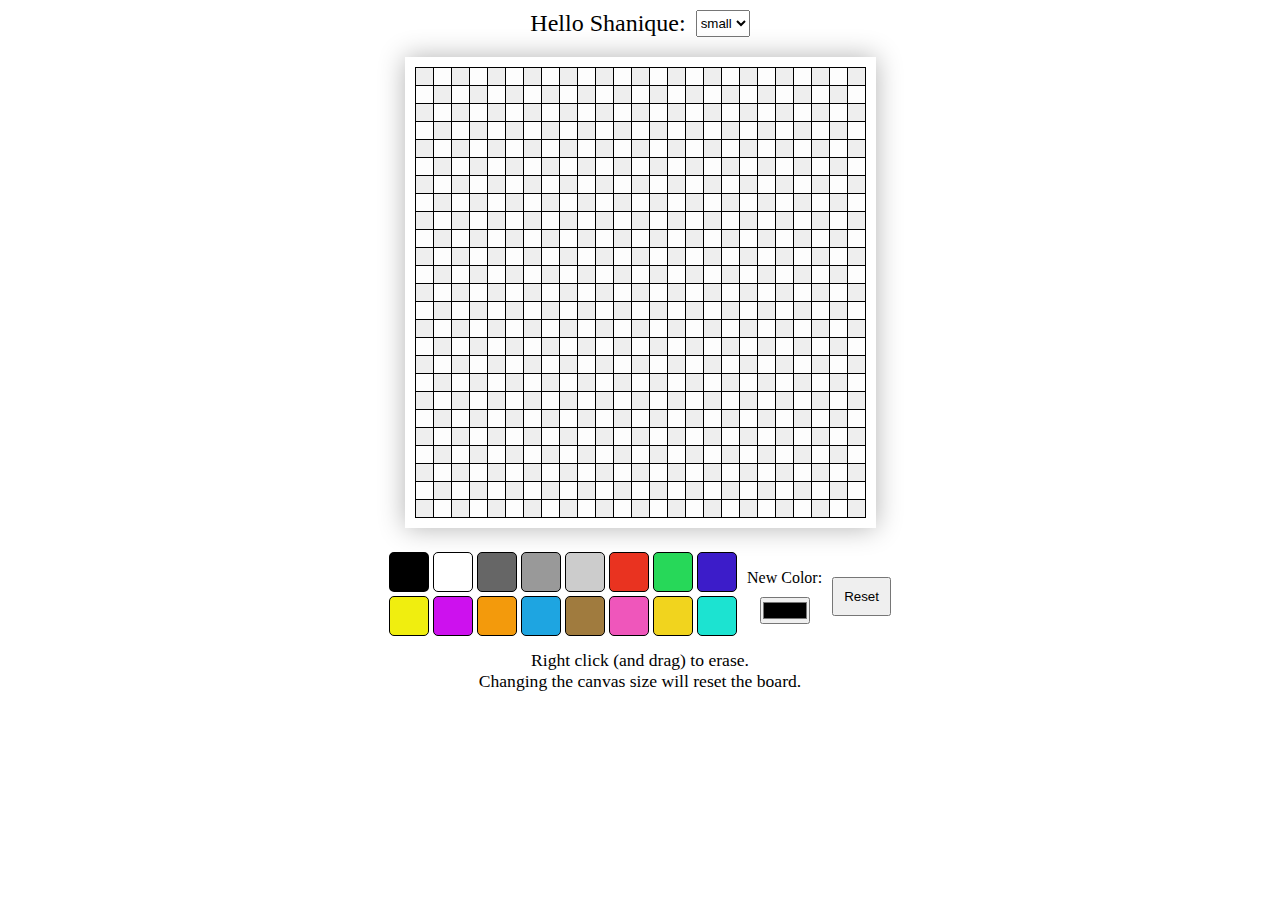
<file: 1_Foundations/projects/3_etch_a_sketch/index.html>
<!DOCTYPE html>
<html lang="">

<head>
    <meta charset="">
    <meta name="viewport" content="width=device-width, initial-scale=1">
    <link rel="stylesheet" href="pixel_art_maker.css">
    <title>Pixel Art Maker</title>
</head>

<body>
    <main>
        <header>
            <p>Hello Shanique:</p>
            <!-- This gives the user the option to select what canvas size they want -->
            <select name="grid-size" id="grid-size">
                <option value="25">small</option>
                <option value="40">large</option>
            </select>
        </header>
        <div class="canvas">
            <!-- Canvas dynamically generated with JS -->
        </div>
        <div class="tools">
            <!-- Each li corresponds to a paint color -->
            <!-- The background color of the li is set using the style property and the id of the li -->
            <ul>
                <li id="#000000" class="selected"></li>
                <li id="#FFFFFF"></li>
                <li id="#666666"></li>
                <li id="#999999"></li>
                <li id="#CCCCCC"></li>
                <li id="#E93320"></li>
                <li id="#27D859"></li>
                <li id="#3C1CC9"></li>
                <br>
                <li id="#F0EE0F"></li>
                <li id="#CD11EE"></li>
                <li id="#F39A0C"></li>
                <li id="#1EA5E1"></li>
                <li id="#A07B3E"></li>
                <li id="#EF56BB"></li>
                <li id="#F1D41E"></li>
                <li id="#1CE3D1"></li>
            </ul>
            <!-- New color picker -->
            <div id="new-color">
                <p>New Color:</p>
                <input type="color" id="color">
            </div>
            <!-- Reset the board -->
            <button id="reset">Reset</button>
        </div>
        <p id="help">
            Right click (and drag) to erase. <br>
            Changing the canvas size will reset the board.
        </p>
    </main>
    <script src="pixel_art_maker.js"></script>
</body>

</html>
</file>
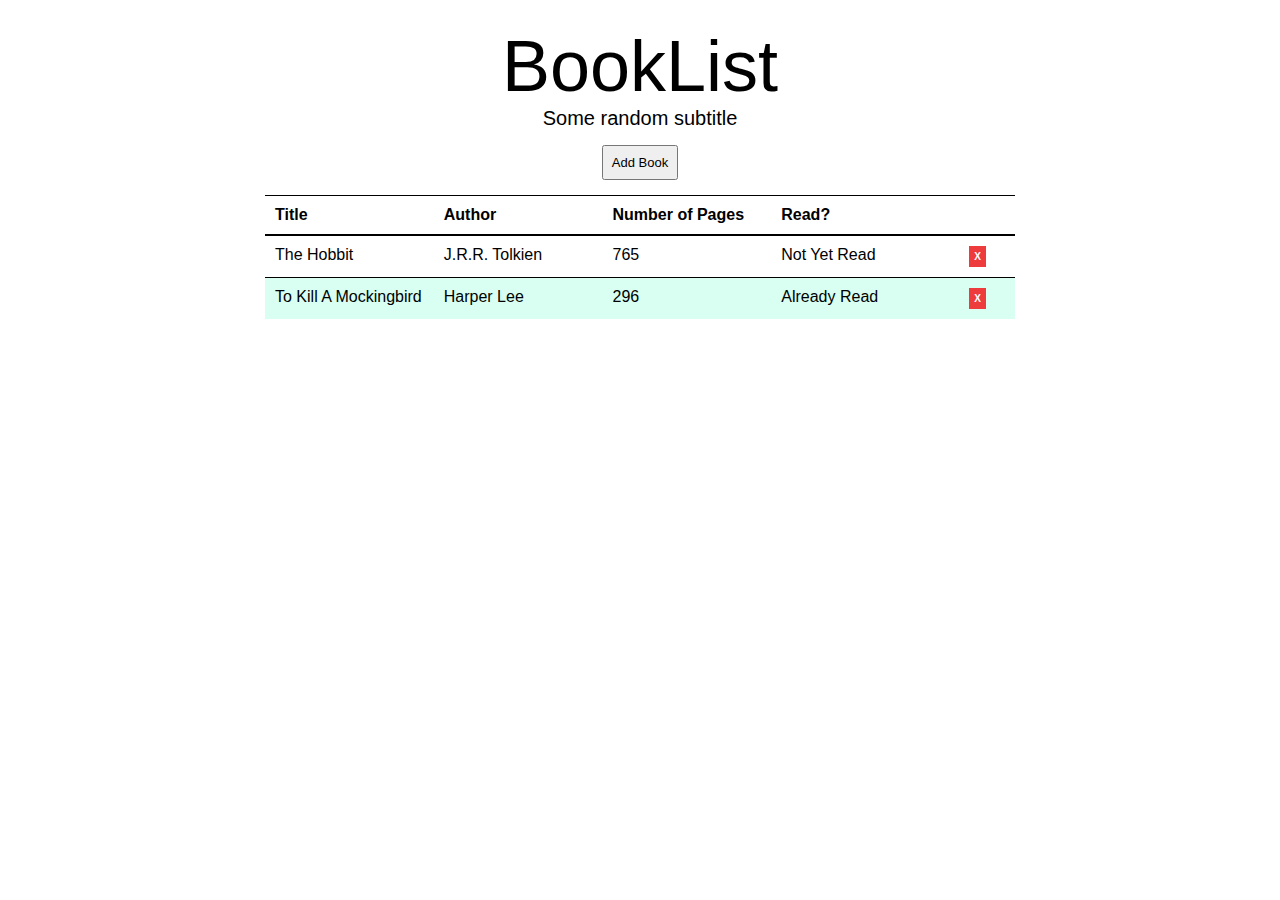
<file: 9_JavaScript/projects/1_library/index.html>
<!DOCTYPE html>
<html lang="en">

<head>
    <meta charset="UTF-8">
    <meta name="viewport" content="width=device-width, initial-scale=1.0">
    <link rel="stylesheet" href="styles.css">
    <title>Library</title>
</head>

<body>
    <header>
        <h1>BookList</h1>
        <p>Some random subtitle</p>
        <!-- <div id="booklist-form_button-container"> -->
        <button id="booklist-form_button">Add Book</button>
        <!-- </div> -->
    </header>
    <main>
        <div class="container">
            <div id="booklist-form_container">
                <div id="booklist-form_form-container">
                    <form>
                        <label for="book-title">Title</label>
                        <br>
                        <input type="text" id="book-title" required>
                        <br>
                        <label for="book-author">Author</label>
                        <br>
                        <input type="text" id="book-author" required>
                        <br>
                        <label for="book-pages">Number of Pages</label>
                        <br>
                        <input type="number" id="book-pages" required>
                        <br>
                        <input type="checkbox" id="book-isRead" checked>
                        <label for="book-isRead">&nbsp;Already Read?</label>
                        <br>
                        <input type="button" id="book-submit" value="Submit">
                    </form>
                </div>
            </div>
            <div id="booklist_table">
                <!-- Dynamically Inserted -->
                <!-- <table>
                <thead>
                    <tr>
                        <th>Title</th>
                        <th>Author</th>
                        <th>Number of Pages</th>
                        <th>Read?</th>
                        <th></th>
                    </tr>
                </thead>
                <tbody>
                    <tr>
                        <td>Title Title</td>
                        <td>Author Author</td>
                        <td>1000</td>
                        <td>Already Read</td>
                        <td>X</td>
                    </tr>
                    <tr>
                        <td>Title Title</td>
                        <td>Author Author</td>
                        <td>1000</td>
                        <td>Already Read</td>
                        <td>X</td>
                    </tr>
                    <tr>
                        <td>Title Title</td>
                        <td>Author Author</td>
                        <td>1000</td>
                        <td>Already Read</td>
                        <td>X</td>
                    </tr>
                </tbody>
            </table> -->
            </div>
        </div>
    </main>
    <script src="scripts.js"></script>
</body>

</html>
</file>
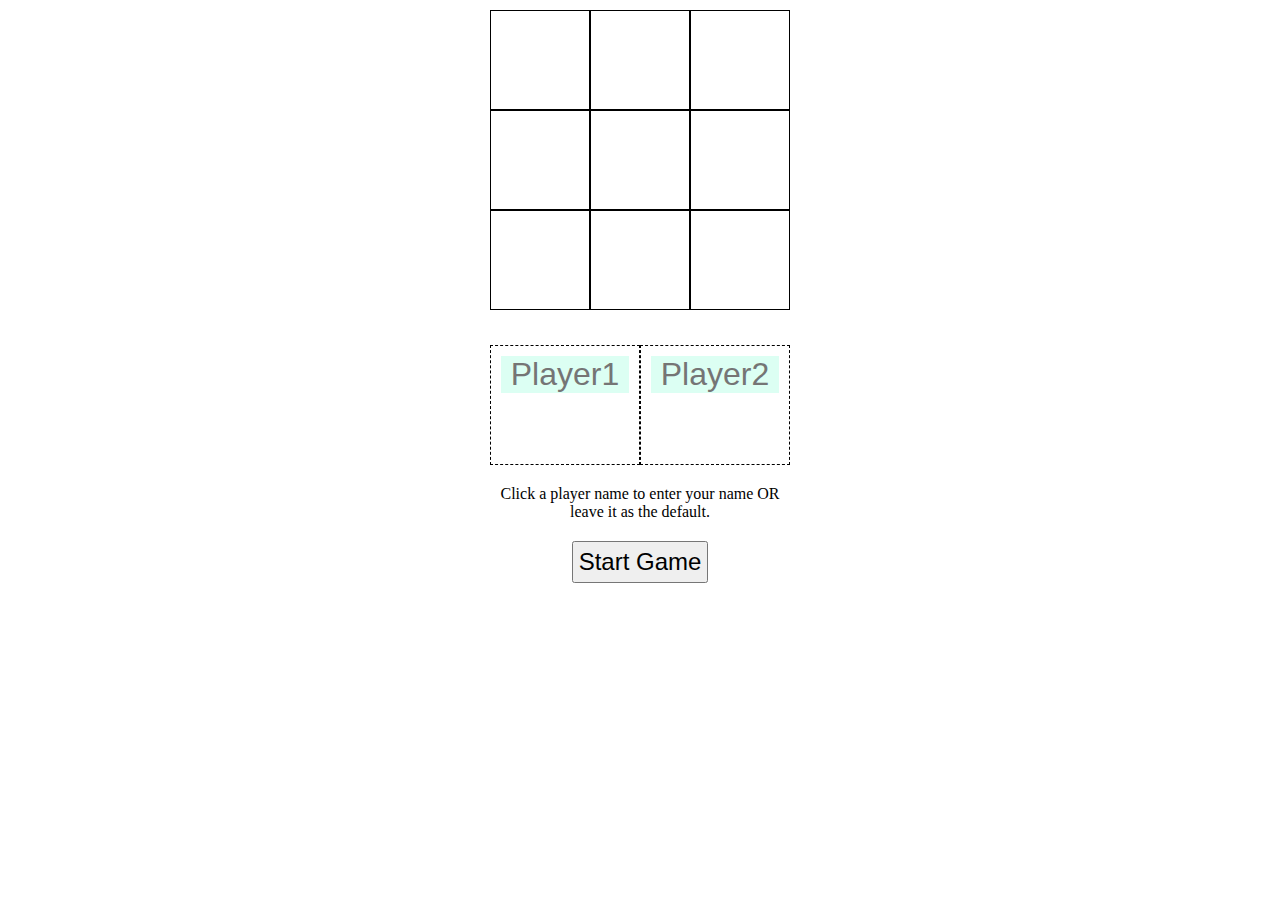
<file: 9_JavaScript/projects/2_tic_tac_toe/index.html>
<!DOCTYPE html>
<html lang="en">

<head>
	<meta charset="UTF-8">
	<meta name="viewport" content="width=device-width, initial-scale=1.0">
	<link rel="stylesheet" href="styles.css">
	<title>Document</title>
</head>

<body>
	<div class="container">
		<div id="root"></div>
		<div>
			<div class="players">
				<div class="player" id="player1">
					<input type="text" placeholder="Player1" id="player-1"> <span></span>
				</div>
				<div class="player" id="player2">
					<input type="text" placeholder="Player2" id="player-2"> <span></span>
				</div>
			</div>
			<p>Click a player name to enter your name OR leave it as the default.</p>
		</div>
		<div class="controls">
			<button id="startGameButton">Start Game</button>
		</div>
	</div>
	<script src="scripts.js" type="module"></script>
</body>

</html>
</file>
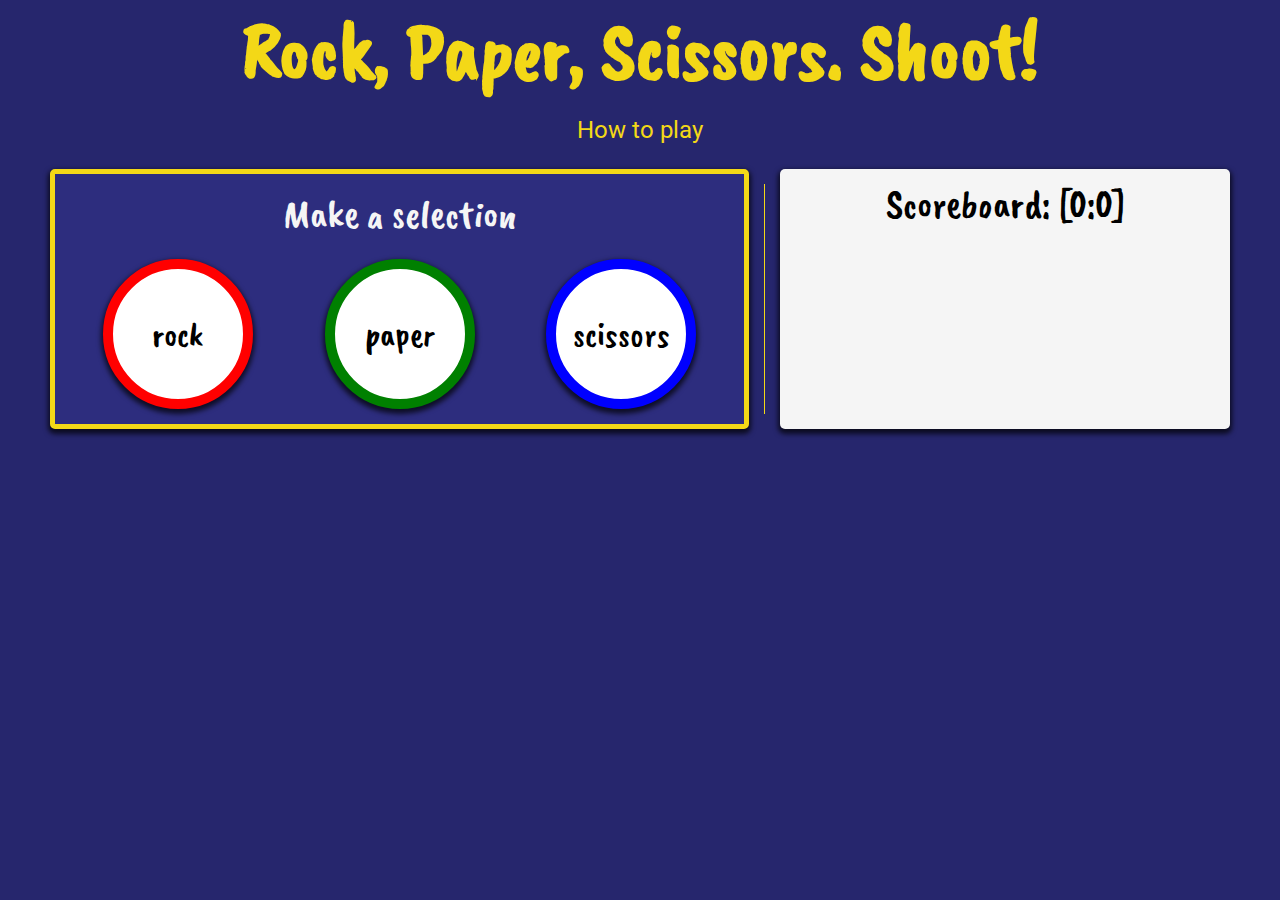
<file: 1_Foundations/projects/2_rock_paper_scissors/new_index.html>
<!DOCTYPE html>
<html lang="en">

<head>
    <meta charset="utf-8">
    <meta name="viewport" content="width=device-width, initial-scale=1">
    <link href="https://fonts.googleapis.com/css2?family=Caveat+Brush&family=Roboto&display=swap" rel="stylesheet">
    <title>Rock Paper Scissors</title>
</head>

<style>
    /* Global Styles */
    :root {
        --accent-color: #f3d817;
        --shadow: 0 3px 5px 2px rgba(0, 0, 0, .7);
        --reddish: #d9534f;
    }

    * {
        margin: 0;
        padding: 0;
        box-sizing: border-box;
        font-size: 10px;
        font-family: 'Roboto', sans-serif;
    }

    body {
        background-color: rgb(38, 38, 109);
    }

    /* Header Styles */
    header {
        text-align: center;
    }

    header h1 {
        color: var(--accent-color);
        font-family: 'Caveat Brush', cursive;
        font-size: 8rem;
    }

    header a {
        display: inline-block;
        font-size: 2.4rem;
        text-decoration: none;
        margin: 15px 0;
    }

    header a:link,
    header a:visited {
        color: var(--accent-color);
    }

    /* Container Styles */
    main {
        display: flex;
        justify-content: center;
    }

    .container {
        display: flex;
        flex: 1;
        padding: 10px;
        max-width: 1200px;
    }

    /* Gameboard Styles */
    .gameboard {
        display: grid;
        grid-template-columns: 1fr;
        grid-template-rows: auto 1fr;
        grid-row-gap: 20px;
        justify-items: center;
        align-items: center;
        flex: 1 0 550px;

        background-color: rgb(45, 45, 126);
        border: 5px solid var(--accent-color);
        border-radius: 5px;
        box-shadow: var(--shadow);
        padding: 15px;
        max-height: 260px;
    }

    .gameboard p {
        color: whitesmoke;
        font-size: 4rem;
        font-family: 'Caveat Brush', cursive;
    }

    .buttons {
        display: flex;
        justify-content: space-between;
        width: 90%;
    }

    .gameboard button {
        width: 150px;
        height: 150px;
        border-radius: 50%;
        border: none;
        background-color: white;
        font-family: 'Caveat Brush', cursive;
        font-size: 3.5rem;
        border: 10px solid;
        box-shadow: var(--shadow);
    }

    .btn:hover {
        background-color: #f3e052;
        cursor: pointer;
    }


    #rock {
        border-color: red;
    }

    #paper {
        border-color: green;
    }

    #scissors {
        border-color: blue;
    }

    button:focus {
        outline: none;
    }

    #divider {
        border-right: 1px solid var(--accent-color);
        margin: 15px;
    }

    /* Scoreboard Styles */
    .scoreboard {
        background-color: whitesmoke;
        padding: 10px 0;
        border-radius: 5px;
        box-shadow: var(--shadow);
        width: 450px;
        min-width: 260px;
    }

    .scoreboard div {
        text-align: center;
        margin-bottom: 5px;
    }

    .scoreboard div p {
        font-size: 4rem;
        font-family: 'Caveat Brush', cursive;
    }

    .scoreboard button {
        background-color: var(--reddish);
        border: none;
        border-radius: 3px;
        color: #fff;
        cursor: pointer;
        font-size: 1.2rem;
        margin: 10px 0;
        padding: 10px;
        text-transform: uppercase;
    }

    .scoreboard ul {
        list-style-type: none;
        max-height: 450px;
        overflow-y: auto;
        padding: 0 10px;
    }

    /* Hide scrollbar for Chrome, Safari and Opera */
    ul::-webkit-scrollbar {
        display: none;
    }

    /* Hide scrollbar for IE, Edge and Firefox */
    ul {
        /* IE and Edge */
        -ms-overflow-style: none;
        /* Firefox */
        scrollbar-width: none;
    }

    ul li {
        margin-bottom: 10px;
    }

    .round-title {
        font-family: 'Caveat Brush', cursive;
        font-size: 3.2rem;
    }

    .round-desc,
    .round-desc span {
        font-size: 1.6rem;
    }

    .round-desc span {
        font-weight: bold;
    }

    .round-desc::before {
        content: "- ";
        font-weight: bold;
    }

    /* GAME STATS STYLES */
    .game-stats-container {
        position: fixed;
        top: 0;
        left: 0;
        bottom: 0;
        right: 0;
        background-color: rgba(0, 0, 0, .8);
        width: 100vw;
        height: 100vh;
    }

    .game-stats {
        display: flex;
        flex-direction: column;
        justify-content: space-around;
        width: 500px;
        height: 400px;
        background-color: #fff;
        border-radius: 8px;
        box-shadow: 0px 0px 15px 5px rgba(0, 0, 0, 1);
        position: absolute;
        top: 20%;
        left: 50%;
        transform: translate(-50%, -20%);
        text-align: center;
    }

    .game-stats p:first-child {
        font-size: 5rem;
        font-weight: bold;
    }

    .game-stats p:nth-child(2) {
        font-size: 3rem;
        padding: 0 20px;
    }

    .game-stats button {
        align-self: center;
        background-color: var(--reddish);
        border: none;
        border-radius: 3px;
        color: #fff;
        cursor: pointer;
        font-size: 1.6rem;
        padding: 15px;
        text-transform: uppercase;
    }

    /* Media Queries */
    @media screen and (max-width: 450px) {
        .gameboard {
            padding: 15px 0;
        }

        .buttons {
            width: 95%;
        }

        .game-stats {
            width: 90vw;
        }
    }

    @media screen and (max-width: 1000px) {
        main {
            align-items: center;
        }

        .container {
            flex-direction: column;
            width: 95vw;
            padding: 0;
        }

        header h1 {
            font-size: 4rem;
        }

        .gameboard {
            flex: 1 0 auto;
        }

        .gameboard button {
            width: 100px;
            height: 100px;
            font-size: 2rem;
        }

        .scoreboard {
            width: 100%;
        }
    }
</style>

<body>
    <header>
        <h1>Rock, Paper, Scissors. Shoot!</h1>
        <a href="https://www.wikihow.com/Play-Rock,-Paper,-Scissors" target="_blank">How to play</a>
    </header>
    <main>
        <div class="container">
            <div class="gameboard">
                <p>Make a selection</p>
                <div class="buttons">
                    <button id="rock" class="btn">rock</button>
                    <button id="paper" class="btn">paper</button>
                    <button id="scissors" class="btn">scissors</button>
                </div>
            </div>
            <span id="divider"></span>
            <div class="scoreboard">
                <!-- Dynamic Logic Here -->
                <!-- <div>
                    <p>Scoreboard: [0:0]</p>
                    <button id="reset">New Game</button>
                </div>
                <ul>
                    <li>
                        <p class="round-title">Round #1</p>
                        <p class="round-desc">You chose [playerChoice] and the computer chose [computerChoice].
                            <span>You [Won/Loss]!</span></p>
                    </li>
                    <li>
                        <p class="round-title">Round #2</p>
                        <p class="round-desc">You chose [playerChoice] and the computer chose [computerChoice].
                            <span>You [Won/Loss]!</span></p>
                    </li>
                    <li>
                        <p class="round-title">Round #3</p>
                        <p class="round-desc">You chose [playerChoice] and the computer chose [computerChoice].
                            <span>You [Won/Loss]!</span></p>
                    </li>
                    <li>
                        <p class="round-title">Round #4</p>
                        <p class="round-desc">You chose [playerChoice] and the computer chose [computerChoice].
                            <span>You [Won/Loss]!</span></p>
                    </li>
                    <li>
                        <p class="round-title">Round #5</p>
                        <p class="round-desc">You chose [playerChoice] and the computer chose [computerChoice].
                            <span>You [Won/Loss]!</span></p>
                    </li>
                </ul> -->
            </div>
        </div>
    </main>
    <!-- <div class="game-stats-container">
        <div class="game-stats">
            <p>You Won!</p>
            <p>The final score was 5 games to 3</p>
            <button class="close">CLOSE</button>
        </div>
    </div> -->
    <script>
        const gameStats = {
            round: 1,
            playerScore: 0,
            computerScore: 0
        };

        let selectionButtons = document.querySelectorAll(".btn");
        let scoreboard = document.querySelector(".scoreboard");
        let scoreContainer = document.createElement("DIV");
        let score = document.createElement("P");
        let newGameButton = document.createElement("BUTTON");
        newGameButton.textContent = "New Game";
        scoreContainer.appendChild(score);
        scoreboard.appendChild(scoreContainer);
        let gameStatsContainer = document.createElement("DIV");

        let getRandomNumber = number => Math.floor(Math.random() * number);

        let getComputerChoice = () => {
            const choices = ["rock", "paper", "scissors"];
            return choices[getRandomNumber(choices.length)];
        };

        let updateScore = () => {
            score.textContent = `Scoreboard: [${gameStats.playerScore}:${gameStats.computerScore}]`;
        };

        let getResult = result => {
            switch (result) {
                case "You Won!":
                    return "<span style='color: green'>You Won!</span>";
                case "You Loss!":
                    return "<span style='color: red'>You Loss!</span>";
                default:
                    return "<span>It's a draw!</span>";
            }
        }

        let UL = document.createElement("UL");
        let printStats = (playerChoice, computerChoice, result) => {
            let LI = document.createElement("LI");
            let title = document.createElement("P");
            title.classList.add("round-title");
            title.textContent = `Round #${gameStats.round}`;
            let description = document.createElement("P");
            description.classList.add("round-desc");
            description.innerHTML =
                `You chose ${playerChoice} and the computer chose ${computerChoice}. ${getResult(result)}`;

            LI.appendChild(title);
            LI.appendChild(description);
            UL.appendChild(LI);
            scoreboard.appendChild(UL);
        };

        let closeGameStatsContainer = () => {
            document.body.removeChild(gameStatsContainer);
        }

        let showGameStats = () => {
            gameStatsContainer.classList.add("game-stats-container");
            let gameStatsDiv = document.createElement("DIV");
            gameStatsDiv.classList.add("game-stats");
            let victoryMessage = document.createElement("P");
            let summary = document.createElement("P");
            let closeButton = document.createElement("BUTTON");
            closeButton.classList.add("close");

            victoryMessage.textContent = gameStats.playerScore === 5 ? "You Won! 😁" : "You Lose! 😢";
            summary.textContent =
                `The final score was ${gameStats.playerScore} games to ${gameStats.computerScore}`
            closeButton.textContent = "close";
            closeButton.addEventListener("click", closeGameStatsContainer);

            gameStatsDiv.appendChild(victoryMessage);
            gameStatsDiv.appendChild(summary);
            gameStatsDiv.appendChild(closeButton);
            gameStatsContainer.appendChild(gameStatsDiv);

            document.body.appendChild(gameStatsContainer);
        }

        let checkWinner = () => {
            if (gameStats.playerScore === 5 || gameStats.computerScore === 5) {
                showGameStats();
            }
        }

        let scrollToBottom = () => {
            UL.scrollTop = UL.scrollHeight;

            if (UL.scrollHeight > 450) {
                scoreContainer.style.boxShadow = "0px 7px 5px 0px rgba(0,0,0,0.25)";
            }
        }

        let displayNewGameButton = () => {
            scoreContainer.appendChild(newGameButton);
        }

        let displayBoxShadow = () => {
            console.log(UL.scrollHeight);
        }

        let playRound = (playerSelection, computerSelection) => {
            playerSelection = playerSelection.toLowerCase();
            computerSelection = computerSelection.toLowerCase();

            let printResult = printStats.bind(window, playerSelection, computerSelection);

            if (playerSelection === computerSelection) {
                printResult("It's a draw!");
            } else if (
                playerSelection === "rock" && computerSelection === "scissors" ||
                playerSelection === "scissors" && computerSelection === "paper" ||
                playerSelection === "paper" && computerSelection === "rock"
            ) {
                gameStats.playerScore++;
                printResult("You Won!");
            } else {
                gameStats.computerScore++;
                printResult("You Loss!");
            }

            updateScore();
            checkWinner();
            displayNewGameButton();
            scrollToBottom();
        };

        newGameButton.addEventListener("click", (e) => {
            gameStats.round = 1;
            gameStats.playerScore = 0;
            gameStats.computerScore = 0;
            UL.innerHTML = "";
            scoreContainer.style.boxShadow = "";

            updateScore();
            scoreContainer.removeChild(newGameButton);
        });

        let startGame = () => {
            updateScore();
            let handleButtonClick = (e) => {
                if (gameStats.playerScore >= 5 || gameStats.computerScore >= 5) {
                    return;
                }
                const playerChoice = e.target.id;
                const computerChoice = getComputerChoice();
                playRound(playerChoice, computerChoice);
                gameStats.round++;
            };

            selectionButtons.forEach(button => button.addEventListener("click", handleButtonClick));
        }

        startGame();
    </script>
</body>

</html>
</file>
<file: 1_Foundations/projects/3_etch_a_sketch/pixel_art_maker.css>
* {
    margin: 0;
    padding: 0;
    box-sizing: border-box;
}

body {
    text-align: center;
}

/* main > * {
    outline: 1px solid red;
} */

main {
    text-align: center;
    display: inline-block;
}

header {
    font-size: 1.5rem;
    margin: 10px;
    display: flex;
    justify-content: center;
}

header p {
    margin-right: 10px;
}

.canvas {
    display: inline-block;
    margin: 10px;
    padding: 10px;
    box-shadow: 0 0 25px rgba(0,0,0,.30);
}

table {
    border-collapse: collapse;
    cursor: pointer;
}

td {
    border: 1px solid;
    width: 18px;
    min-width: 18px;
    max-width: 18px;
    height: 18px;
    min-height: 18px;
    max-height: 18px;
}

td:hover {
    background-color: #DDD;
}

.gray-bg {
    background-color: #EEE;
}

.white-bg {
    background-color: #fdfdfd;
}

.tools {
    display: flex;
    justify-content: center;
    margin: 10px;;
}

li {
    list-style-type: none;
    display: inline-block;
    width: 40px;
    height: 40px;
    border: 1px solid black;
    border-radius: 5px;
}

.selected {
    border: 3px solid black;
}

#new-color {
    align-self: center;
}

#new-color p {
    margin: 10px;
    margin-top: 0;
}

#reset {
    align-self: center;
    padding: 10px;
}

#help {
    font-size: 1.1rem;
}

/* Media Queries */

@media screen and (max-width: 500px) {
    li {
        width: 20px;
        height: 20px;
    }

    td {
        width: 13px;
        min-width: 13px;
        max-width: 13px;
        height: 13px;
        min-height: 13px;
        max-height: 13px;
    }

    .canvas {
        box-shadow: 0 0 10px rgba(0, 0, 0, .30);
    }

    #help {
        display: none;
    }
}
</file>
<file: 9_JavaScript/projects/1_library/styles.css>
* {
    margin: 0;
    padding: 0;
    box-sizing: border-box;
    font-size: 10px;
    font-weight: normal;
    font-family: sans-serif;
}

header,
main {
    /* outline: 1px solid red; */
}

header {
    text-align: center;
    padding-top: 25px;
}

header h1 {
    font-size: 7.2rem;
}

header button {
    font-size: 1.3rem;
    padding: 8px;
    margin: 15px;
}

header p {
    font-size: 2rem;
}

.container {
    position: relative;
}

#booklist-form_container {
    width: 70%;
    max-width: 720px;
    margin: 0 auto;
}

#booklist_table {
    background-color: #fff;
    position: absolute;
    top: 0px;
    /* top: 100%; */
    width: 100%;
    height: 100%;
    /* outline: 1px solid black; */
    transition: top .4s ease-in-out;
}

/* #booklist_table:hover {
    top: 100%;
} */

label {
    font-size: 1.8rem;
}

input {
    font-size: 2rem;
    width: 100%;
    /* height: 40px; */
    margin: 5px 0 15px;
    padding: 3px;
}

input:focus {
    outline: none;
}

input[type="checkbox"] {
    width: auto;
}

table {
    width: 75%;
    max-width: 750px;
    margin: 0 auto;
    border-collapse: collapse;
}

tr {
    display: flex;
    justify-content: space-between;
    border-top: 1px solid;
    /* border-bottom: 1px solid; */
    text-align: left;
}

tr:nth-child(2n) {
    background-color: rgba(127, 255, 212, .3);
}

td,
th {
    font-size: 1.6rem;
    padding: 10px;
    width: 22.5%;
    vertical-align: text-bottom;
    overflow: hidden;
}

th {
    font-weight: bold;
    border-bottom: 1px solid;
}

th:nth-child(5) {
    width: 10%;
}

td:nth-child(5) {
    display: flex;
    align-items: center;
    justify-content: center;
    width: 10%;
}

button#remove-button {
    color: #fff;
    font-weight: bold;
    padding: 5px;
    border: none;
    background-color: rgb(238, 59, 59);
}

.error {
    box-shadow: 0 0 5px rgba(255, 0, 0, .8);
    border: 1px solid red;
}
</file>
<file: 9_JavaScript/projects/2_tic_tac_toe/styles.css>
* {
	box-sizing: border-box;
	margin: 0;
	padding: 0;
}

.container {
	display: flex;
	flex-direction: column;
	align-items: center;
}

#gameboard {
	display: flex;
	flex-wrap: wrap;
	margin: 10px;
	width: 300px;
	height: 300px;
}

.gameboard-cell {
	border: 1px solid;
	display: grid;
	font-family: sans-serif;
	font-size: 3rem;
	font-weight: bold;
	height: 33.3%;
	place-items: center;
	width: 33.3%;
}

div p {
	max-width: 300px;
	text-align: center;
	margin: 20px auto;
}

.players {
	display: flex;
	height: 120px;
	margin-top: 25px;
	width: 300px;
}

.player {
	align-items: center;
	border: 1px dashed;
	display: flex;
	flex-direction: column;
	padding: 10px;
}

.player input {
	font-size: 2rem;
	border: none;
	outline: none;
	text-align: center;
	width: 100%;
	background-color: rgb(220, 255, 243);
}

.player span {
	font-size: 3rem;
	font-family: sans-serif;
}

.selected {
	background-color: yellow;
	font-weight: bold;
}

.controls {
	display: flex;
	flex-direction: column;
	align-items: center;
	max-width: 500px;
}

button {
	margin-bottom: 10px;
	font-size: 1.5rem;
	padding: 5px;
}
</file>
